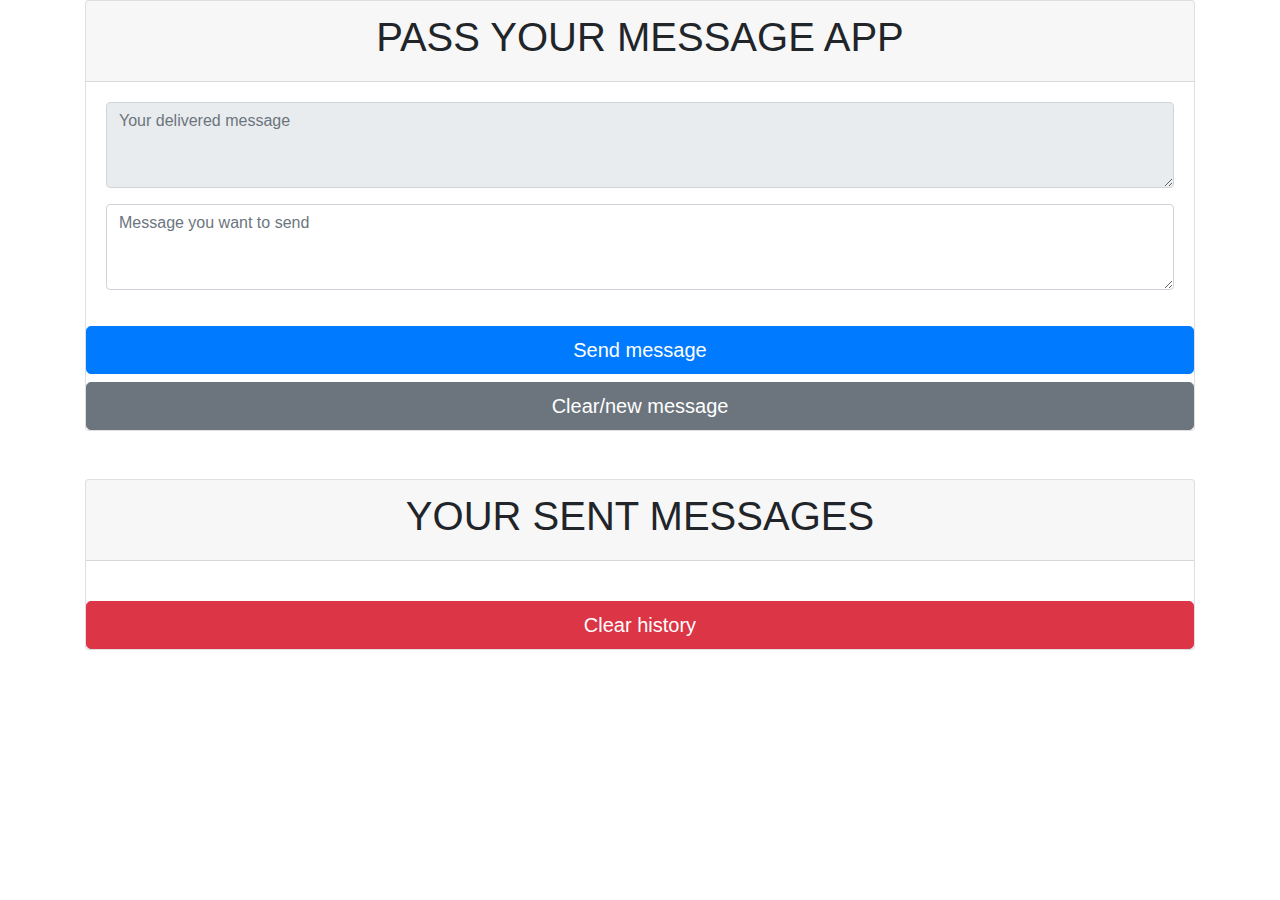
<file: basic-msg-vanilla-js/index.html>
<!doctype html>
<html>
<head>
    <title>My Library</title>

    <meta charset="utf-8" />
    <meta http-equiv="Content-type" content="text/html; charset=utf-8" />
    <meta name="viewport" content="width=device-width, initial-scale=1" />
    <link rel="stylesheet" href="https://maxcdn.bootstrapcdn.com/bootstrap/4.0.0/css/bootstrap.min.css" integrity="sha384-Gn5384xqQ1aoWXA+058RXPxPg6fy4IWvTNh0E263XmFcJlSAwiGgFAW/dAiS6JXm" crossorigin="anonymous"> 
</head>

<body>

  <div class="container">
    <div class="card text-center">

        <div class="card-header">
          <h1>PASS YOUR MESSAGE APP</h1>
        </div>

        <div class="card-body">
            <form>
                <div class="form-group">
                  <textarea class="form-control" id="messageOutput" rows="3" placeholder="Your delivered message" readonly></textarea>
                </div>
                <div class="form-group">
                  <textarea class="form-control" id="messageInput" rows="3" placeholder="Message you want to send"></textarea>
                </div>
            </form>
        </div>

        <div>
          <button id="sendButton" type="button" class="btn btn-primary btn-lg btn-block">Send message</button>
          <button id="deleteButton" type="button" class="btn btn-secondary btn-lg btn-block">Clear/new message</button>
        </div>

    </div>

  </br></br>

    <div class="card text-center">

        <div class="card-header">
          <h1>YOUR SENT MESSAGES</h1>
        </div>

        <div class="card-body">
            <div id="messageHistory"></div>
        </div>

        <button id="clearHistory" type="button" class="btn btn-danger btn-lg btn-block">Clear history</button>

    </div>

  </div> <!-- /container -->

<script type = "text/javascript">

  const messageInput = document.getElementById("messageInput")
  const messageOutput = document.getElementById("messageOutput")
  const sendButton = document.getElementById("sendButton");
  const deleteButton = document.getElementById("deleteButton");
  const clearHistory = document.getElementById("clearHistory");
  const messageHistory = document.getElementById("messageHistory");

  const view = {
    history: function() {
      let historyLog = document.createElement("div");
      historyLog.innerHTML = messageInput.value + " @ " + Date();
      messageHistory.appendChild(historyLog)
    },
    deleteMessage: function() {
      messageInput.value=""
      messageOutput.innerHTML = "";
    },
    wipeHistory: function() {
      messageHistory.innerHTML = "";
    }
  }

  const handler = {
    sendMessage: function() {
      let msgInput = messageInput.value;
      messageOutput.innerHTML = msgInput;

      view.history();

      messageInput.value = "";
    }
  }

  // const sendMessage = () => {
  //   let msgInput = messageInput.value;
  //   messageOutput.innerHTML = msgInput;

  //   view.history();

  //   messageInput.value = "";
  // }

  // const deleteMessage = () => {
  //   messageInput.value=""
  //   messageOutput.innerHTML = "";
  // }

  // const wipeHistory = () => {
  //   messageHistory.innerHTML = "";
  // }

  sendButton.addEventListener('click', handler.sendMessage);
  deleteButton.addEventListener('click', view.deleteMessage);
  clearHistory.addEventListener('click', view.wipeHistory);


</script>
</body>
</html>
</file>
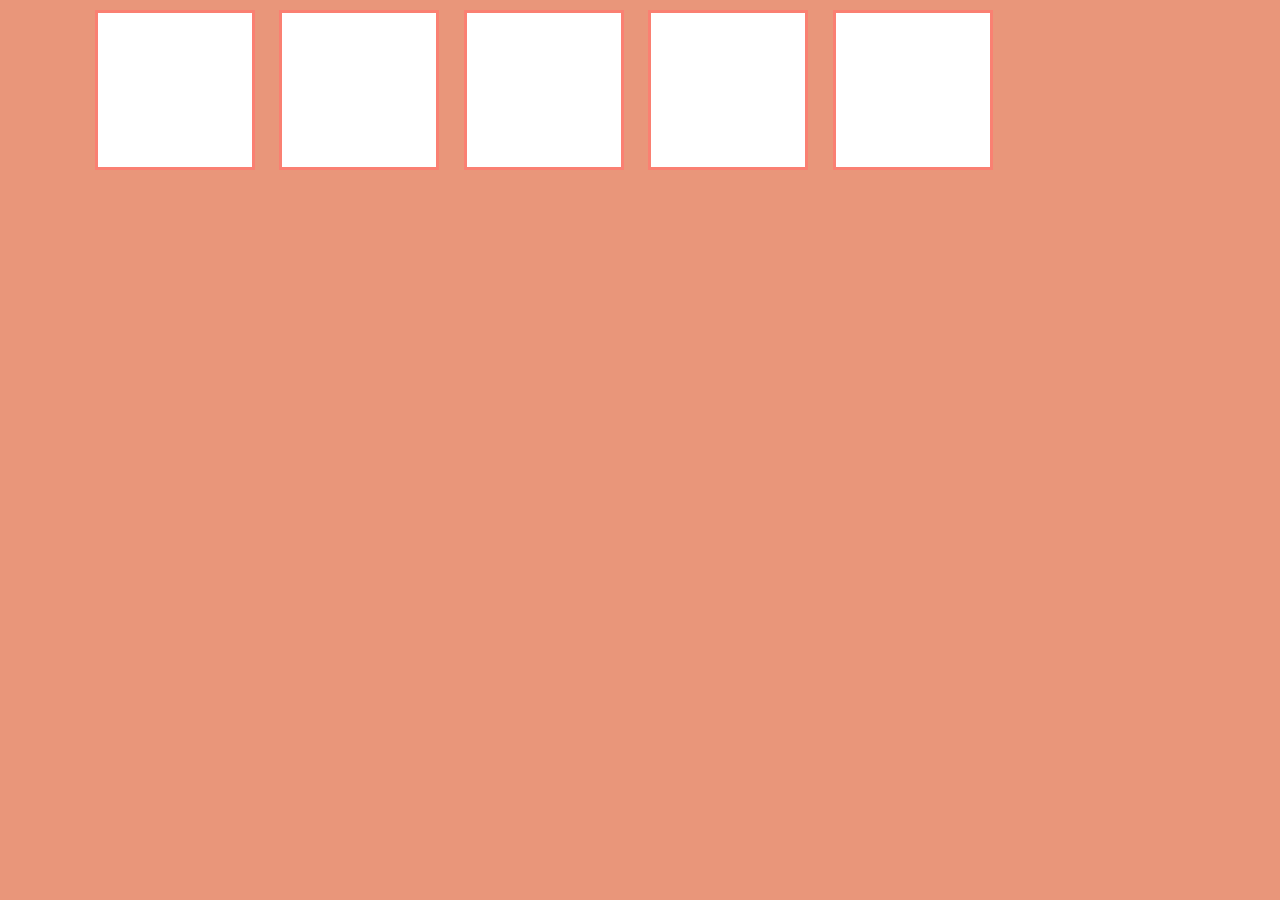
<file: dragndrop/index.html>
<!doctype html>
<html>
<head>
    <title>My Library</title>

    <meta charset="utf-8" />
    <meta http-equiv="Content-type" content="text/html; charset=utf-8" />
    <meta name="viewport" content="width=device-width, initial-scale=1" />
    <link rel="stylesheet" href="style.css">
    <link rel="stylesheet" href="https://maxcdn.bootstrapcdn.com/bootstrap/4.0.0/css/bootstrap.min.css" integrity="sha384-Gn5384xqQ1aoWXA+058RXPxPg6fy4IWvTNh0E263XmFcJlSAwiGgFAW/dAiS6JXm" crossorigin="anonymous"> 
    <style type="text/css">
    body {
      background: darksalmon;
    }
    </style>
</head>

<body>

  <div class="container">

    <div class="empty">
      <div class="fill" draggable="true"></div>
    </div>
    <div class="empty"></div>
    <div class="empty"></div>
    <div class="empty"></div>
    <div class="empty"></div>

  </div> <!-- /container -->

<script src="main.js"></script>
</body>
</html>
</file>
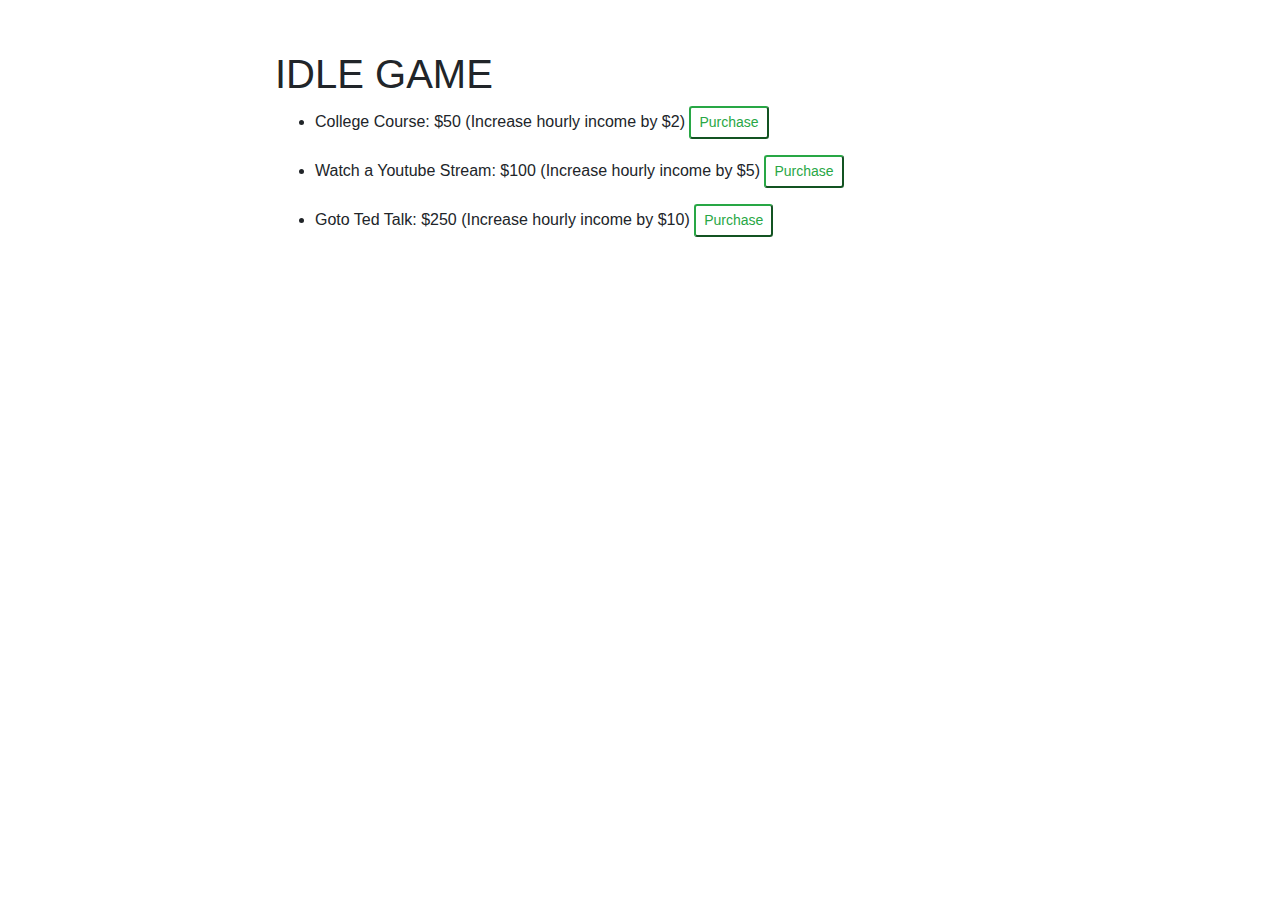
<file: idlegame-vanilla-js/index.html>
<!doctype html>
<html>
<head>
    <title>Simple idle game</title>

    <meta charset="utf-8" />
    <meta http-equiv="Content-type" content="text/html; charset=utf-8" />
    <meta name="viewport" content="width=device-width, initial-scale=1" />
    <link rel="stylesheet" href="https://maxcdn.bootstrapcdn.com/bootstrap/4.0.0/css/bootstrap.min.css" integrity="sha384-Gn5384xqQ1aoWXA+058RXPxPg6fy4IWvTNh0E263XmFcJlSAwiGgFAW/dAiS6JXm" crossorigin="anonymous">
    <style type="text/css">
    body {
        margin-top: 50px;
    }
    </style>    
</head>

<body>
    <div class = "container">
        <div class = "row">
            <div class = "col-md-8 offset-md-2">
                <h1> IDLE GAME</h1>
                <h3 id = "game-time"></h3>
                <h3 id = "user-income"></h3>
                <ul id = "powerup-options"><ul>
            </div>
        </div>
    </div>

<script type="text/javascript" src="app.js"></script>
</body>
</html>
</file>
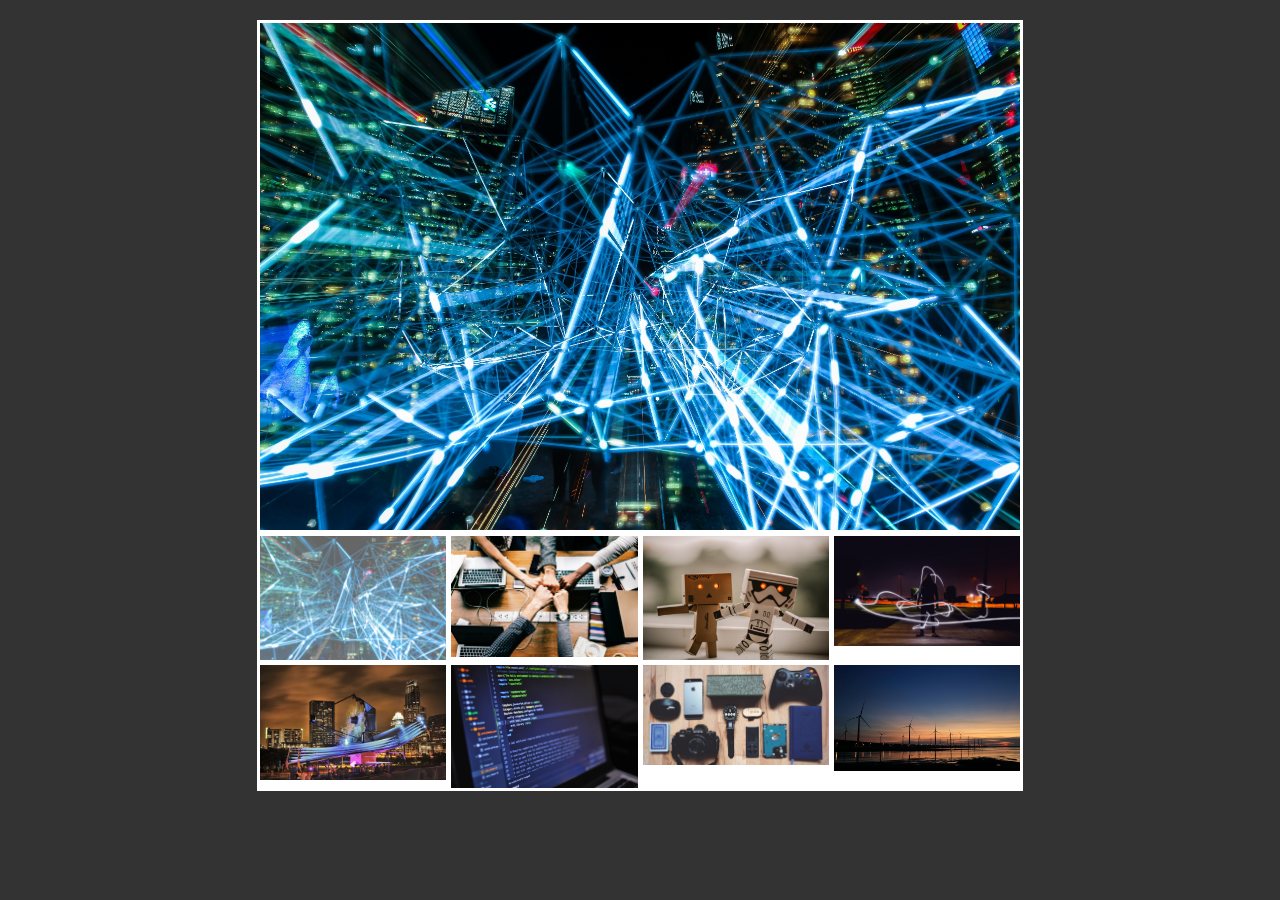
<file: image-gallery/index.html>
<!doctype html>
<html>
<head>
    <title>Thumb Gallery</title>

    <meta charset="utf-8" />
    <meta http-equiv="Content-type" content="text/html; charset=utf-8" />
    <meta name="viewport" content="width=device-width, initial-scale=1" />
    <link rel="stylesheet" href="style.css">
</head>

<body>

  <div class="container">

    <div class="main-img">
      <img src="img/img1.jpg" id="current">
    </div>

    <div class="imgs">
      <img src="img/img1.jpg">
      <img src="img/img2.jpg">
      <img src="img/img3.jpg">
      <img src="img/img4.jpg">
      <img src="img/img5.jpg">
      <img src="img/img6.jpg">
      <img src="img/img7.jpg">
      <img src="img/img8.jpg">
    </div>

  </div> <!-- /container -->

<script src="main.js"></script>

</body>
</html>
</file>
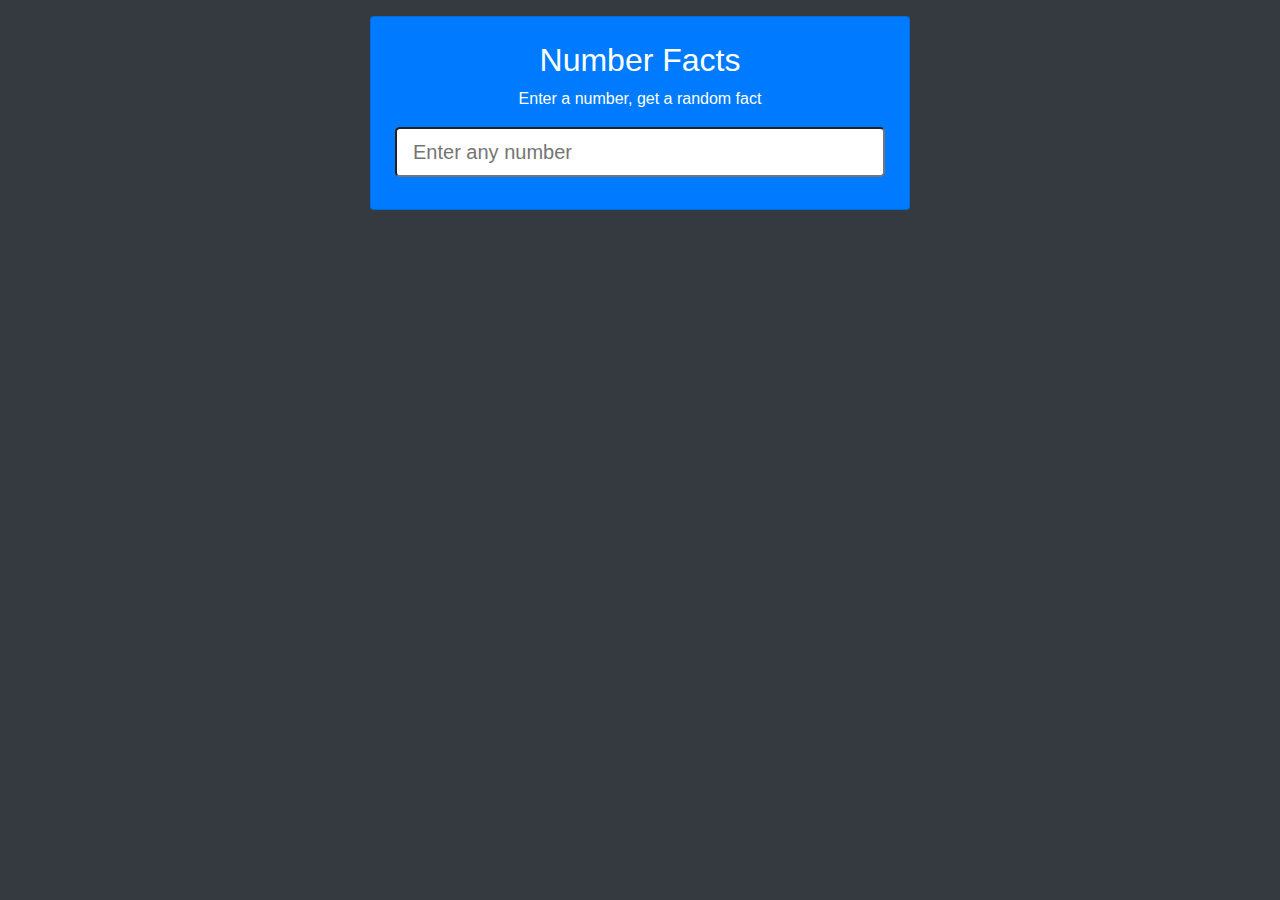
<file: number-facts-vanilla-js/index.html>
<!doctype html>
<html>
<head>
    <title>Number Facts</title>

    <meta charset="utf-8" />
    <meta http-equiv="Content-type" content="text/html; charset=utf-8" />
    <meta name="viewport" content="width=device-width, initial-scale=1" />
    <link rel="stylesheet" href="https://maxcdn.bootstrapcdn.com/bootstrap/4.0.0/css/bootstrap.min.css" integrity="sha384-Gn5384xqQ1aoWXA+058RXPxPg6fy4IWvTNh0E263XmFcJlSAwiGgFAW/dAiS6JXm" crossorigin="anonymous">
    <style>
      #fact {
        display: none;
      }
    </style>

</head>

<body class="bg-dark">

  <div class="container">
    <div class="row text-center">
      <div class="col-md-6 offset-md-3">
        <div class="card bg-primary text-white mt-3 p-4">
          <h2>Number Facts</h2>
          <p>Enter a number, get a random fact</p>
            <input id="numberInput" type="number" class="form-control-lg mb-2" placeholder="Enter any number">
          <div id="fact">
            <h4 class="card-title">Number Fact</h4>
            <p id="factText" class="card-text"></p>
          </div>
        </div>
      </div>
    </div>
  </div> <!-- /container -->

<script>
  const fact = document.querySelector("#fact");
  const factText = document.querySelector("#factText");
  const numberInput = document.getElementById("numberInput");

  /* -------- GET API WITH AJAX && XHR -----------*/

  const getFactAjax = () => {
    let number = numberInput.value;
    let xhr = new XMLHttpRequest();

    xhr.open('GET', 'http://numbersapi.com/'+number);

    xhr.onload = function() {
      if(xhr.status == 200 && number!='') {
        fact.style.display = "block";
        factText.textContent = this.responseText;
        //console.log(factText);
      } else if(number==='') {
        fact.style.display = "none";
      }
    }

    xhr.send();
  }

  /*--------- USE FETCH API -------- */

  // const getFactFetch = () => {
  //   let number = numberInput.value;

  //   fetch('http://numbersapi.com/'+number)
  //     .then(response => response.text())
  //     .then(data => {
  //       if(number!='') {
  //         fact.style.display = "block";
  //         factText.textContent = data;
  //       }
  //     })
  //     .catch(err => console.log(err))
  // }

  numberInput.addEventListener("input", getFactAjax)



</script>
</body>
</html>
</file>
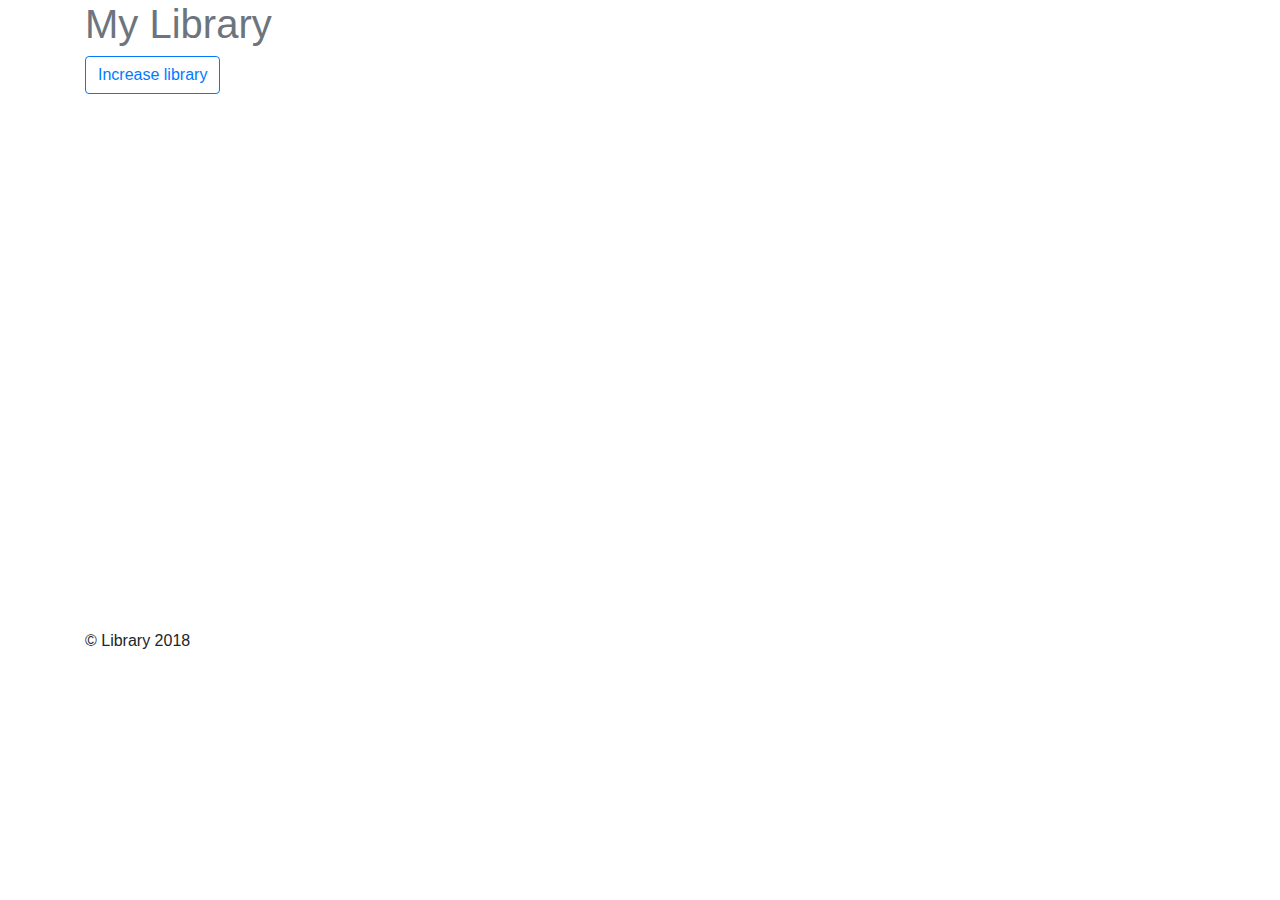
<file: odin-library-vanilla-js/index.html>
<!doctype html>
<html>
<head>
    <title>My Library</title>

    <meta charset="utf-8" />
    <meta http-equiv="Content-type" content="text/html; charset=utf-8" />
    <meta name="viewport" content="width=device-width, initial-scale=1" />
    <link rel="stylesheet" href="https://maxcdn.bootstrapcdn.com/bootstrap/4.0.0/css/bootstrap.min.css" integrity="sha384-Gn5384xqQ1aoWXA+058RXPxPg6fy4IWvTNh0E263XmFcJlSAwiGgFAW/dAiS6JXm" crossorigin="anonymous"> 
</head>

<body>

  <div class="container">
        <div class="header clearfix">
          <nav>
           
          </nav>
          <h1 class="text-muted"> My Library</h1>
          <button id = "showFormButton" onclick = "toggleForm()" type="button" class = "btn btn-outline-primary">Increase library</button>
        </div>

        <div id = "bookForm" class="jumbotron">
          <h4 class="display-2">Add your favourite books</h4>
          <form id="myForm">
            <div class="form-group">
              <label>Book Title</label>
              <input type="text" class="form-control" id="bookTitle" placeholder="Title">
            </div>
            <div class="form-group">
              <label>Book Author</label>
              <input type="text" class="form-control" id="bookAuthor" placeholder="Author">
            </div>
            <div class="form-check mb-3">
              <input type="checkbox" class="form-check-input" id="checkRead" checked>
              <label class="form-check-label" for="exampleCheck1">Read</label>
            </div>
            <button type="submit" class="btn btn-primary btn-lg">Add book</button>
          </form>
        </div>

        <div id = "wholeResults" class="row marketing">
          <div class="col-lg-12">
            <div id="bookResults"></div>
          </div>
        </div>

        <footer class="footer">
          <p>&copy; Library 2018</p>
        </footer>

  </div> <!-- /container -->

    <!-- Optional JavaScript -->
    <!-- jQuery first, then Popper.js, then Bootstrap JS -->
    <script src="https://code.jquery.com/jquery-3.2.1.slim.min.js" integrity="sha384-KJ3o2DKtIkvYIK3UENzmM7KCkRr/rE9/Qpg6aAZGJwFDMVNA/GpGFF93hXpG5KkN" crossorigin="anonymous"></script>
    <script src="https://cdnjs.cloudflare.com/ajax/libs/popper.js/1.11.0/umd/popper.min.js" integrity="sha384-b/U6ypiBEHpOf/4+1nzFpr53nxSS+GLCkfwBdFNTxtclqqenISfwAzpKaMNFNmj4" crossorigin="anonymous"></script>
    <script src="https://maxcdn.bootstrapcdn.com/bootstrap/4.0.0-beta/js/bootstrap.min.js" integrity="sha384-h0AbiXch4ZDo7tp9hKZ4TsHbi047NrKGLO3SEJAg45jXxnGIfYzk4Si90RDIqNm1" crossorigin="anonymous"></script>

<script type = "text/javascript" src = "main.js"></script>
</body>
</html>
</file>
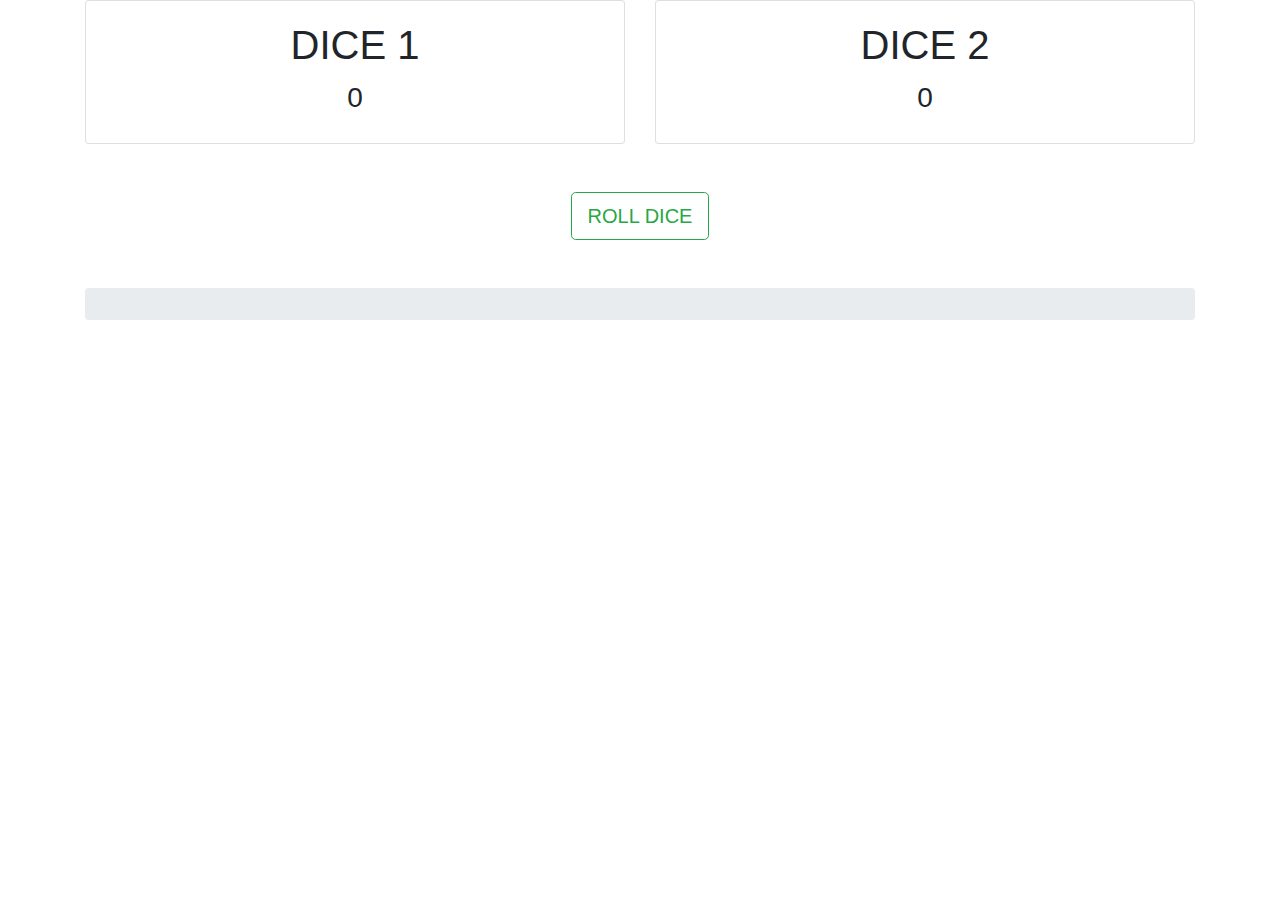
<file: rolldice-vanilla-js/index.html>
<!doctype html>
<html>
<head>
    <title>Roll Dice</title>

    <meta charset="utf-8" />
    <meta http-equiv="Content-type" content="text/html; charset=utf-8" />
    <meta name="viewport" content="width=device-width, initial-scale=1" />
    <link rel="stylesheet" href="https://maxcdn.bootstrapcdn.com/bootstrap/4.0.0/css/bootstrap.min.css" integrity="sha384-Gn5384xqQ1aoWXA+058RXPxPg6fy4IWvTNh0E263XmFcJlSAwiGgFAW/dAiS6JXm" crossorigin="anonymous"> 
</head>

<body>

  <div class="container">
      <div class="row">
        
        <div class="col-sm-6">
          <div class="card text-center">
            <div class="card-body">
              <h1 class="card-title">DICE 1</h1>
              <h3 id="dice1">0</h3>
            </div>
          </div>
        </div>

        <div class="col-sm-6">
          <div class="card text-center">
            <div class="card-body">
              <h1 class="card-title">DICE 2</h1>
              <h3 id="dice2">0</h3>
            </div> 
          </div>
        </div>

       </div>

     </br></br>
    <div class="row">
      <div class="col-sm-12 text-center">
        <button id="rollButton" type="button" class="btn btn-lg btn-outline-success">ROLL DICE</button>
      </div>
    </div>

    </br></br>
    <div class="row">
      <div class="col-sm-12">
        <div class="breadcrumb">
          <h1 id="rollTotal"></h1>
        </div>
      </div>
    </div>

  </div> <!-- /container -->


<script>

const rollButton = document.getElementById("rollButton");
const dice1 = document.getElementById("dice1");
const dice2 = document.getElementById("dice2");
const rollTotal = document.getElementById("rollTotal");


const rollDice = () => {
  let dice1Num = dice1.innerHTML = Math.floor(Math.random() * 6) + 1;
  let dice2Num = dice2.innerHTML = Math.floor(Math.random() * 6) + 1;

  rollTotal.innerHTML = `YOU HAVE ROLLED: ${(dice1Num + dice2Num)}`;
}

rollButton.addEventListener("click", rollDice)





</script>
</body>
</html>
</file>
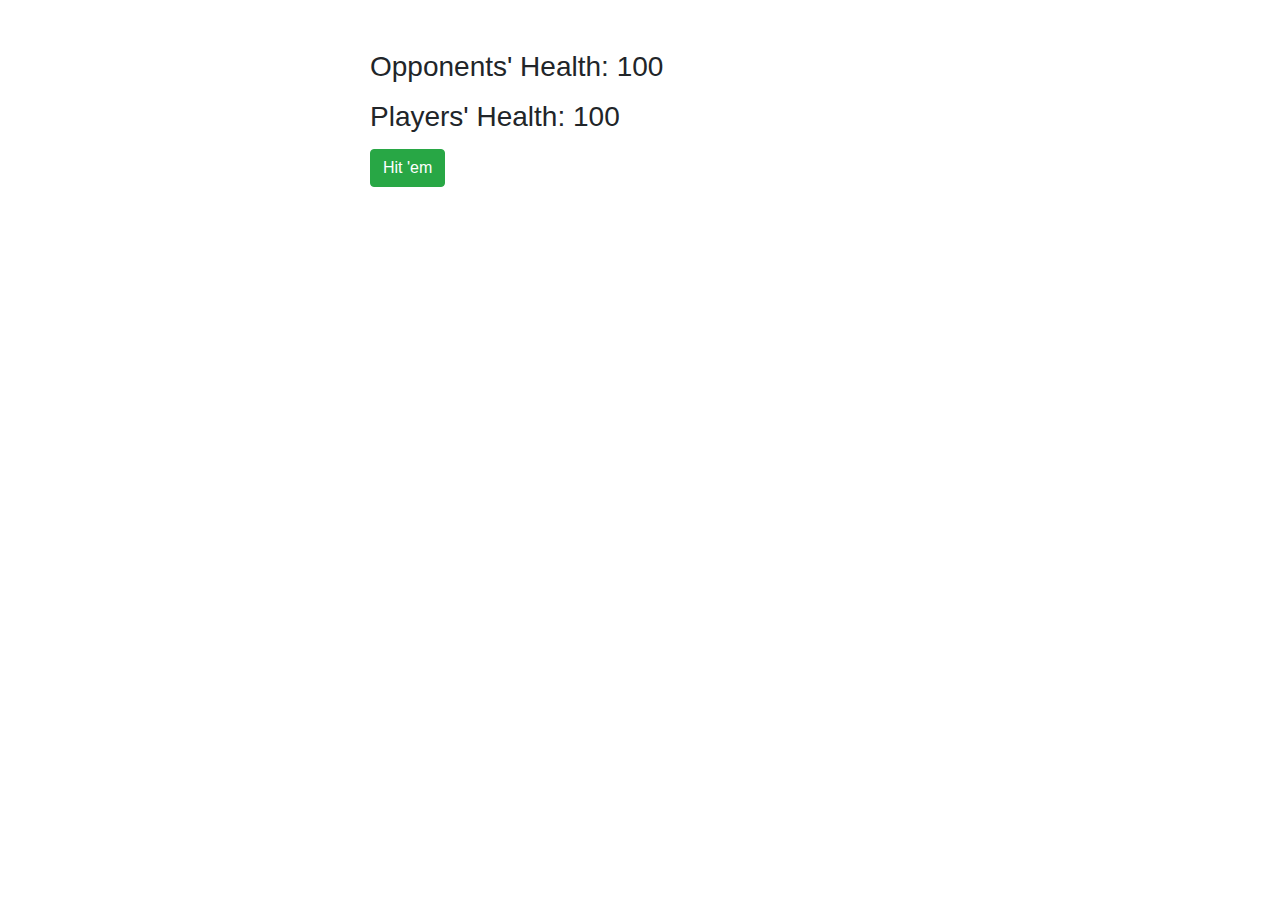
<file: rpg-vanilla-js/index.html>
<!doctype html>
<html>
<head>
    <title>Simple fighting game</title>

    <meta charset="utf-8" />
    <meta http-equiv="Content-type" content="text/html; charset=utf-8" />
    <meta name="viewport" content="width=device-width, initial-scale=1" />
    <link rel="stylesheet" href="https://maxcdn.bootstrapcdn.com/bootstrap/4.0.0/css/bootstrap.min.css" integrity="sha384-Gn5384xqQ1aoWXA+058RXPxPg6fy4IWvTNh0E263XmFcJlSAwiGgFAW/dAiS6JXm" crossorigin="anonymous">
    <style type="text/css">
    body {
        margin-top: 50px;
    }
    </style>    
</head>

<body>
    <div class = "container">
        <div class = "row">
            <div class = "col-md-6 offset-md-3">
                <h3 class = "mb-3">Opponents' Health: <span id="opponent-health"></span></h3>
                <h3 class= "mb-3">Players' Health: <span id="player-health"></span></h3>
                <button id = "attack-button" onclick = "attack()" class = "btn btn-success mb-3">Hit 'em</button>
                <button id = "restart-button" onclick = "restart()" class = "btn btn-warning mb-3">Restart game!</button>
                <h3 id="game-message"></h3>
            </div>
        </div>
    </div>

<script type="text/javascript" src="app.js"></script>
</body>
</html>
</file>
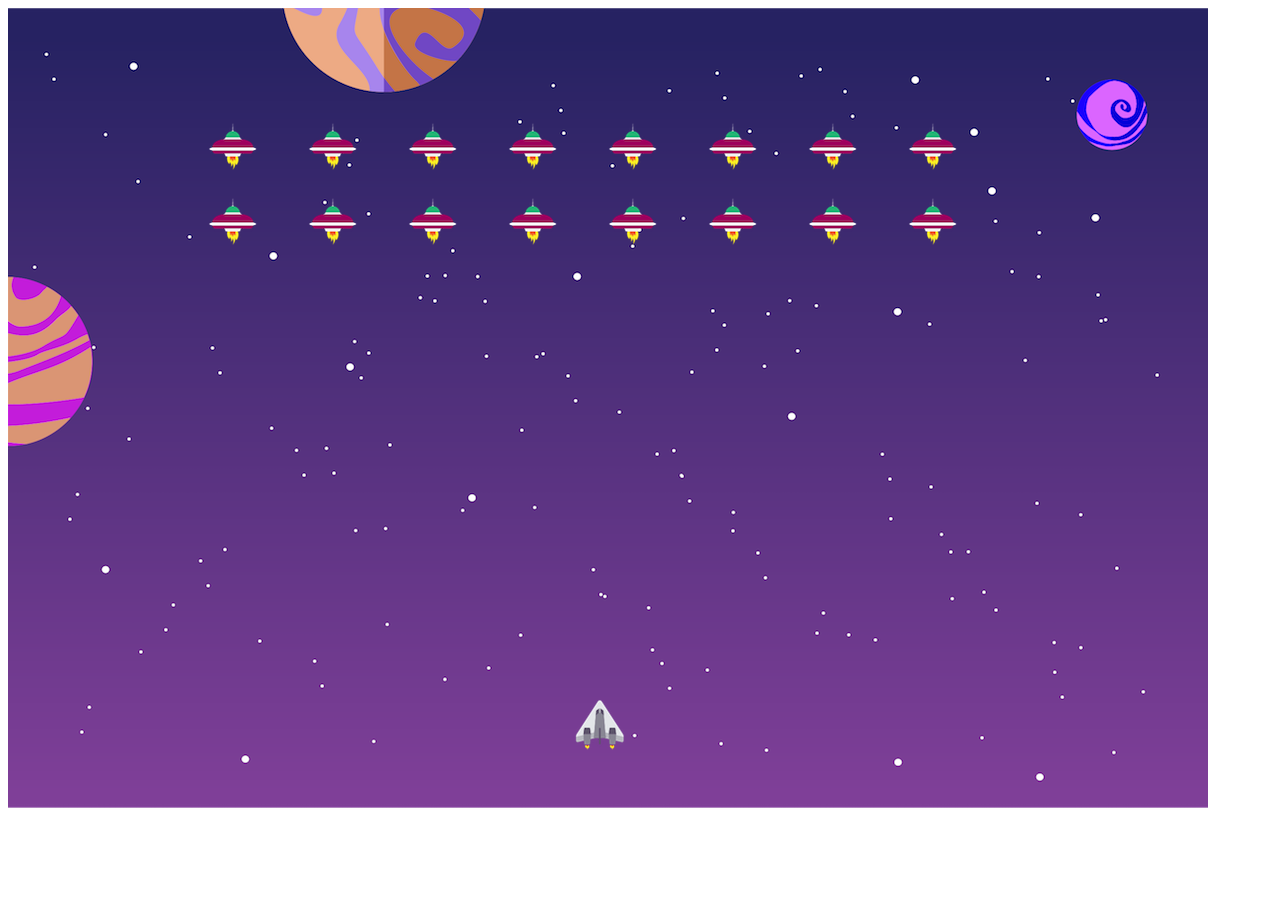
<file: space-invaders-codedojo/index.html>
<!doctype html>
<html>
<head>
    <title>SPACE INVADERS</title>

    <meta charset="utf-8" />
    <meta http-equiv="Content-type" content="text/html; charset=utf-8" />
    <meta name="viewport" content="width=device-width, initial-scale=1" />
    <link rel="stylesheet" href="style.css">
    <style type="text/css">
    </style>    
</head>

<body>
    <div class="container">
        <div id="background">
          <div id="hero"></div>
          <div id="missileContainer"></div>
          <div id="enemyContainer"></div>
        </div>
    </div>

<script type="text/javascript" src="game.js"></script>
</body>
</html>
</file>
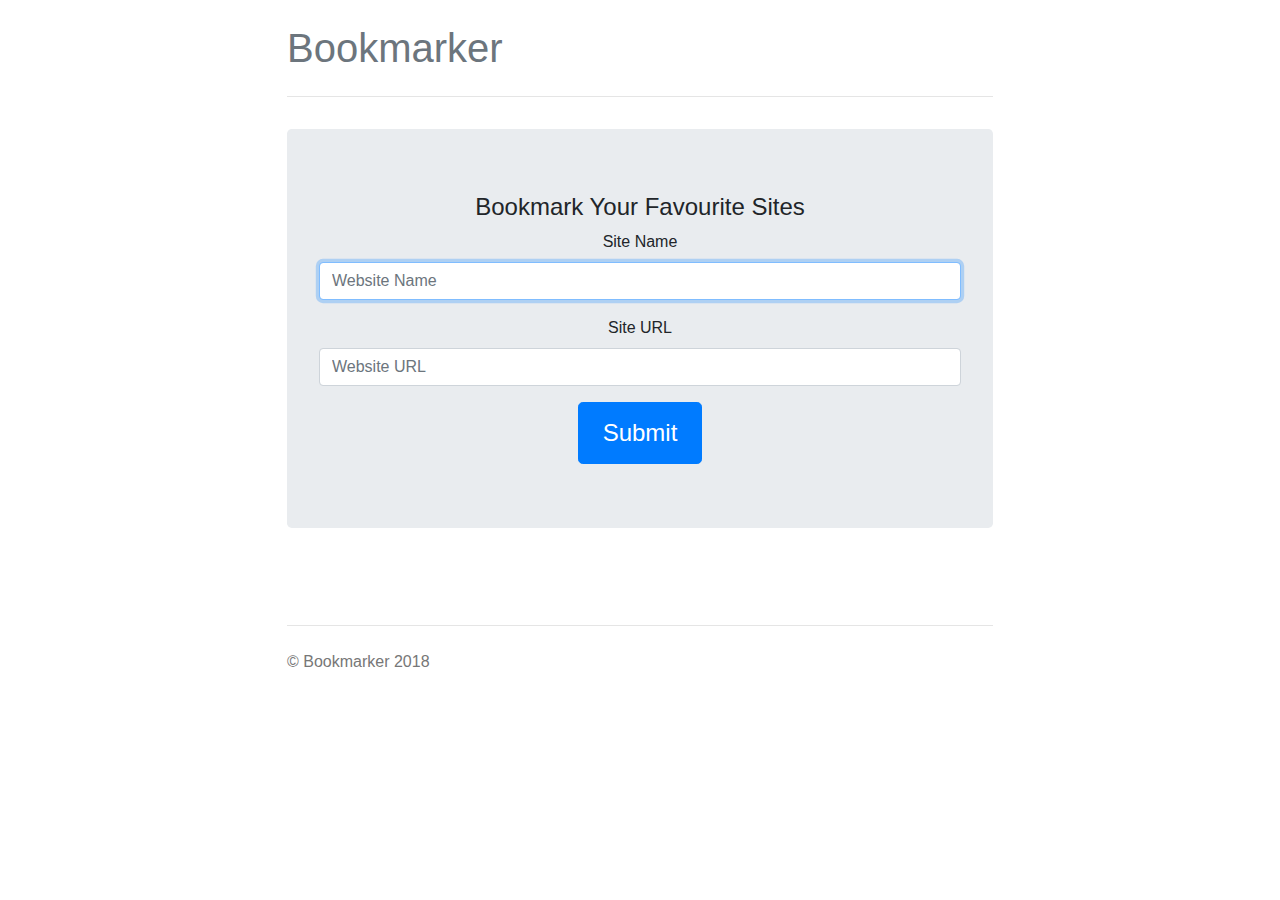
<file: url-bookmarker-vanilla-js/index.html>
<!doctype html>
<html>
<head>
    <title>URL Bookmarker</title>

    <meta charset="utf-8" />
    <meta http-equiv="Content-type" content="text/html; charset=utf-8" />
    <meta name="viewport" content="width=device-width, initial-scale=1" />
    <link rel="stylesheet" href="https://maxcdn.bootstrapcdn.com/bootstrap/4.0.0/css/bootstrap.min.css" integrity="sha384-Gn5384xqQ1aoWXA+058RXPxPg6fy4IWvTNh0E263XmFcJlSAwiGgFAW/dAiS6JXm" crossorigin="anonymous">
    <link href="style.css" rel="stylesheet"> 
</head>

<body onload = "fetchBookmarks()">

  <div class="container">
        <div class="header clearfix">
          <nav>
           
          </nav>
          <h1 class="text-muted">Bookmarker</h1>
        </div>

        <div class="jumbotron">
          <h4 class="display-5">Bookmark Your Favourite Sites</h4>
          <form id="myForm">
            <div class="form-group">
              <label>Site Name</label>
              <input type="text" class="form-control" id="siteName" placeholder="Website Name" autofocus>
            </div>
            <div class="form-group">
              <label>Site URL</label>
              <input type="text" class="form-control" id="siteUrl" placeholder="Website URL">
            </div>
            <button type="submit" class="btn btn-primary btn-lg">Submit</button>
          </form>
        </div>

        <div class="row marketing">
          <div class="col-lg-12">
            <div id="bookmarksResults"></div>
          </div>
        </div>

        <footer class="footer">
          <p>&copy; Bookmarker 2018</p>
        </footer>

  </div> <!-- /container -->

    <!-- Optional JavaScript -->
    <!-- jQuery first, then Popper.js, then Bootstrap JS -->
    <script src="https://code.jquery.com/jquery-3.2.1.slim.min.js" integrity="sha384-KJ3o2DKtIkvYIK3UENzmM7KCkRr/rE9/Qpg6aAZGJwFDMVNA/GpGFF93hXpG5KkN" crossorigin="anonymous"></script>
    <script src="https://cdnjs.cloudflare.com/ajax/libs/popper.js/1.11.0/umd/popper.min.js" integrity="sha384-b/U6ypiBEHpOf/4+1nzFpr53nxSS+GLCkfwBdFNTxtclqqenISfwAzpKaMNFNmj4" crossorigin="anonymous"></script>
    <script src="https://maxcdn.bootstrapcdn.com/bootstrap/4.0.0-beta/js/bootstrap.min.js" integrity="sha384-h0AbiXch4ZDo7tp9hKZ4TsHbi047NrKGLO3SEJAg45jXxnGIfYzk4Si90RDIqNm1" crossorigin="anonymous"></script>

<script type = "text/javascript" src = "app.js"></script>
</body>
</html>
</file>
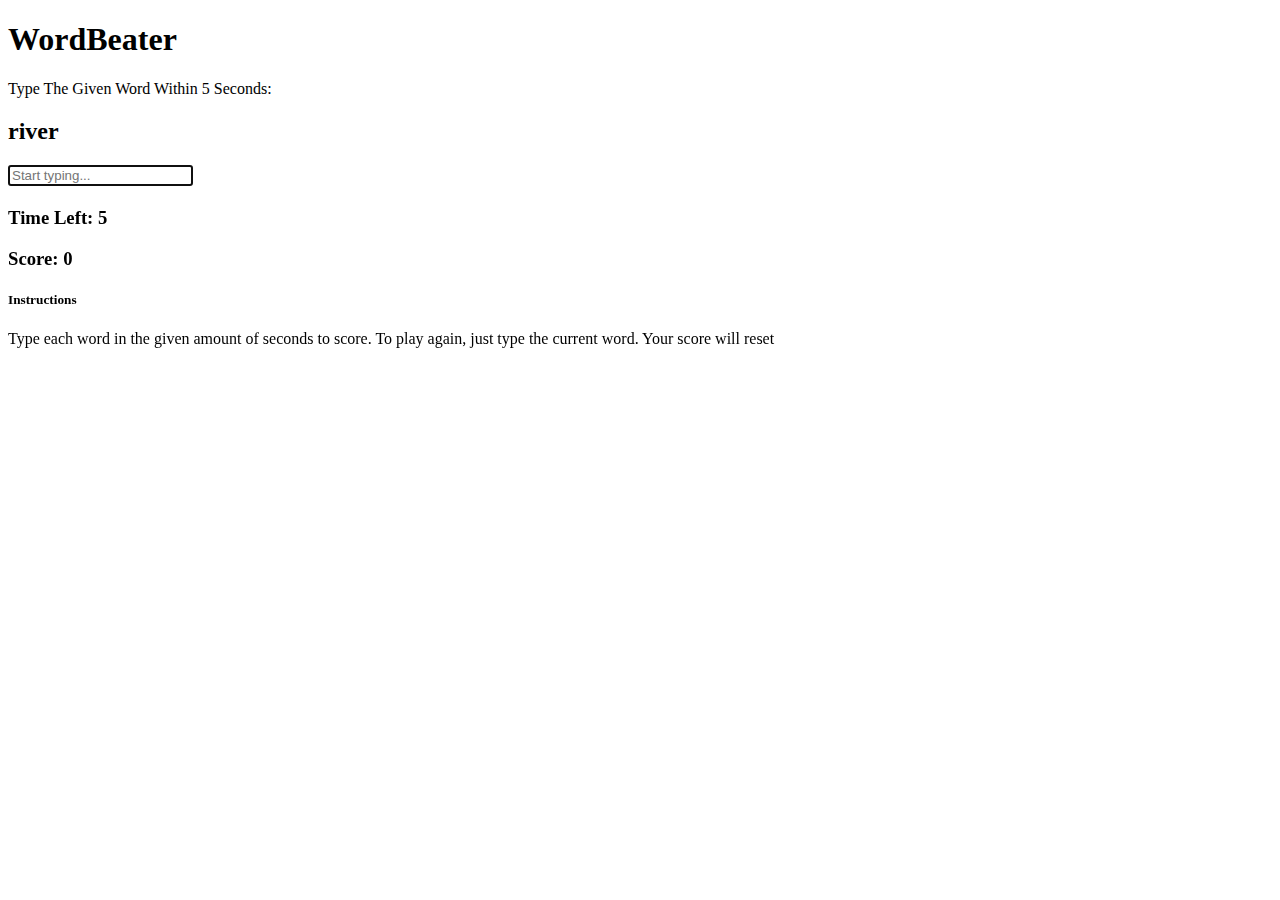
<file: wordbeater-game/index.html>
<!DOCTYPE html>
<html lang="en">

<head>
  <meta charset="UTF-8">
  <meta name="viewport" content="width=device-width, initial-scale=1.0">
  <meta http-equiv="X-UA-Compatible" content="ie=edge">
  <title>WordBeater</title>
  <link rel="stylesheet" href="https://stackpath.bootstrapcdn.com/bootstrap/4.1.3/css/bootstrap.min.css" integrity="sha384-MCw98/SFnGE8fJT3GXwEOngsV7Zt27NXFoaoApmYm81iuXoPkFOJwJ8ERdknLPMO"
    crossorigin="anonymous">
</head>

<body class="bg-dark text-white ">
  <header class="bg-secondary text-center p-3 mb-5">
    <h1>WordBeater</h1>
  </header>
  <div class="container text-center">

    <!-- Word & Input -->
    <div class="row">
      <div class="col-md-6 mx-auto">
        <p class="lead">Type The Given Word Within
          <span class="text-success" id="seconds">5</span> Seconds:</p>
        <h2 class="display-2 mb-5" id="current-word">hello</h2>
        <input type="text" class="form-control form-control-lg" placeholder="Start typing..." id="word-input" autofocus>
        <h4 class="mt-3" id="message"></h4>

        <!-- Time & Score Columns -->
        <div class="row mt-5">
          <div class="col-md-6">
            <h3>Time Left:
              <span id="time">5</span>
            </h3>
          </div>
          <div class="col-md-6">
            <h3>Score:
              <span id="score">0</span>
            </h3>
          </div>
        </div>

        <!-- Instructions -->
        <div class="row mt-5">
          <div class="col-md-12">
            <div class="card card-body bg-secondary text-white">
              <h5>Instructions</h5>
              <p>Type each word in the given amount of seconds to score. To play again, just type the current word. Your score
                will reset</p>
            </div>
          </div>
        </div>
      </div>
    </div>
  </div>

  <script src="game.js"></script>
</body>

</html>
</file>
<file: dragndrop/style.css>
.fill {
      background-image: url('http://source.unsplash.com/random/150x150');
      position: relative;
      top: 2px;
      left: 2px;
      height: 150px;
      width: 150px;
      cursor: pointer;
    }

    .empty {
      display: inline-block;
      height: 160px;
      width: 160px;
      margin: 10px;
      border: 3px salmon solid;
      background-color: white;
    }

    .hold {
      border: solid #ccc 4px;
    }

    .hovered {
      background: #f4f4f4;
      border-style: dashed;
    }

    .invisible {
      display: none;
    }
</file>
<file: image-gallery/style.css>
body {
	margin: 20px;
	padding: 0;
	background: #333;
}

.container {
	max-width: 760px;
	margin: auto;
	border: #fff solid 3px;
	background: #fff;
}

.main-img img, .imgs img {
	width: 100%;
}

.imgs {
	display: grid;
	grid-template-columns: repeat(4, 1fr);
	grid-gap: 5px;
	margin-top: 2px;
}

/* Fade in animation */
@keyframes fadeIn {
	to {
		opacity: 1;
	}
}

.fade-in {
	opacity: 0;
	animation: fadeIn 0.5s ease-in 1 forwards;
}
</file>
<file: space-invaders-codedojo/style.css>
#background {
	background-image: url('assets/background.png');
	height: 800px;
	width: 1200px;
}

#hero {
	background-image: url('assets/hero.png');
	height: 50px;
	width: 50px;
	position: absolute;
	top: 700px;
	left: 575px;
}

.enemy {
	background-image: url('assets/enemy.png');
	height: 50px;
	width: 50px;
	position: absolute;
	top: ;
	left: ;
}

#missileContainer {
	height: 800px;
	width: 1200px;
	position: absolute;
}

.missile {
	background-image: url('assets/missile1.png');
	height: 16px;
	width: 10px;
	top: ;
	left: ;
	position: absolute;
}

#enemyContainer {
	height: 800px;
	width: 1200px;
	position: absolute;
}
</file>
<file: url-bookmarker-vanilla-js/style.css>
/* Space out content a bit */
body {
  padding-top: 1.5rem;
  padding-bottom: 1.5rem;
}

/* Everything but the jumbotron gets side spacing for mobile first views */
.header,
.marketing,
.footer {
  padding-right: 1rem;
  padding-left: 1rem;
}

/* Custom page header */
.header {
  padding-bottom: 1rem;
  border-bottom: .05rem solid #e5e5e5;
}
/* Make the masthead heading the same height as the navigation */
.header h3 {
  margin-top: 0;
  margin-bottom: 0;
  line-height: 3rem;
}

/* Custom page footer */
.footer {
  padding-top: 1.5rem;
  color: #777;
  border-top: .05rem solid #e5e5e5;
}

/* Customize container */
@media (min-width: 48em) {
  .container {
    max-width: 46rem;
  }
}
.container-narrow > hr {
  margin: 2rem 0;
}

/* Main marketing message and sign up button */
.jumbotron {
  text-align: center;
  border-bottom: .05rem solid #e5e5e5;
}
.jumbotron .btn {
  padding: .75rem 1.5rem;
  font-size: 1.5rem;
}

/* Supporting marketing content */
.marketing {
  margin: 3rem 0;
}
.marketing p + h4 {
  margin-top: 1.5rem;
}

/* Responsive: Portrait tablets and up */
@media screen and (min-width: 48em) {
  /* Remove the padding we set earlier */
  .header,
  .marketing,
  .footer {
    padding-right: 0;
    padding-left: 0;
  }
  /* Space out the masthead */
  .header {
    margin-bottom: 2rem;
  }
  /* Remove the bottom border on the jumbotron for visual effect */
  .jumbotron {
    border-bottom: 0;
  }
}

#urlButton {
  border: 1px black solid;
}
</file>
